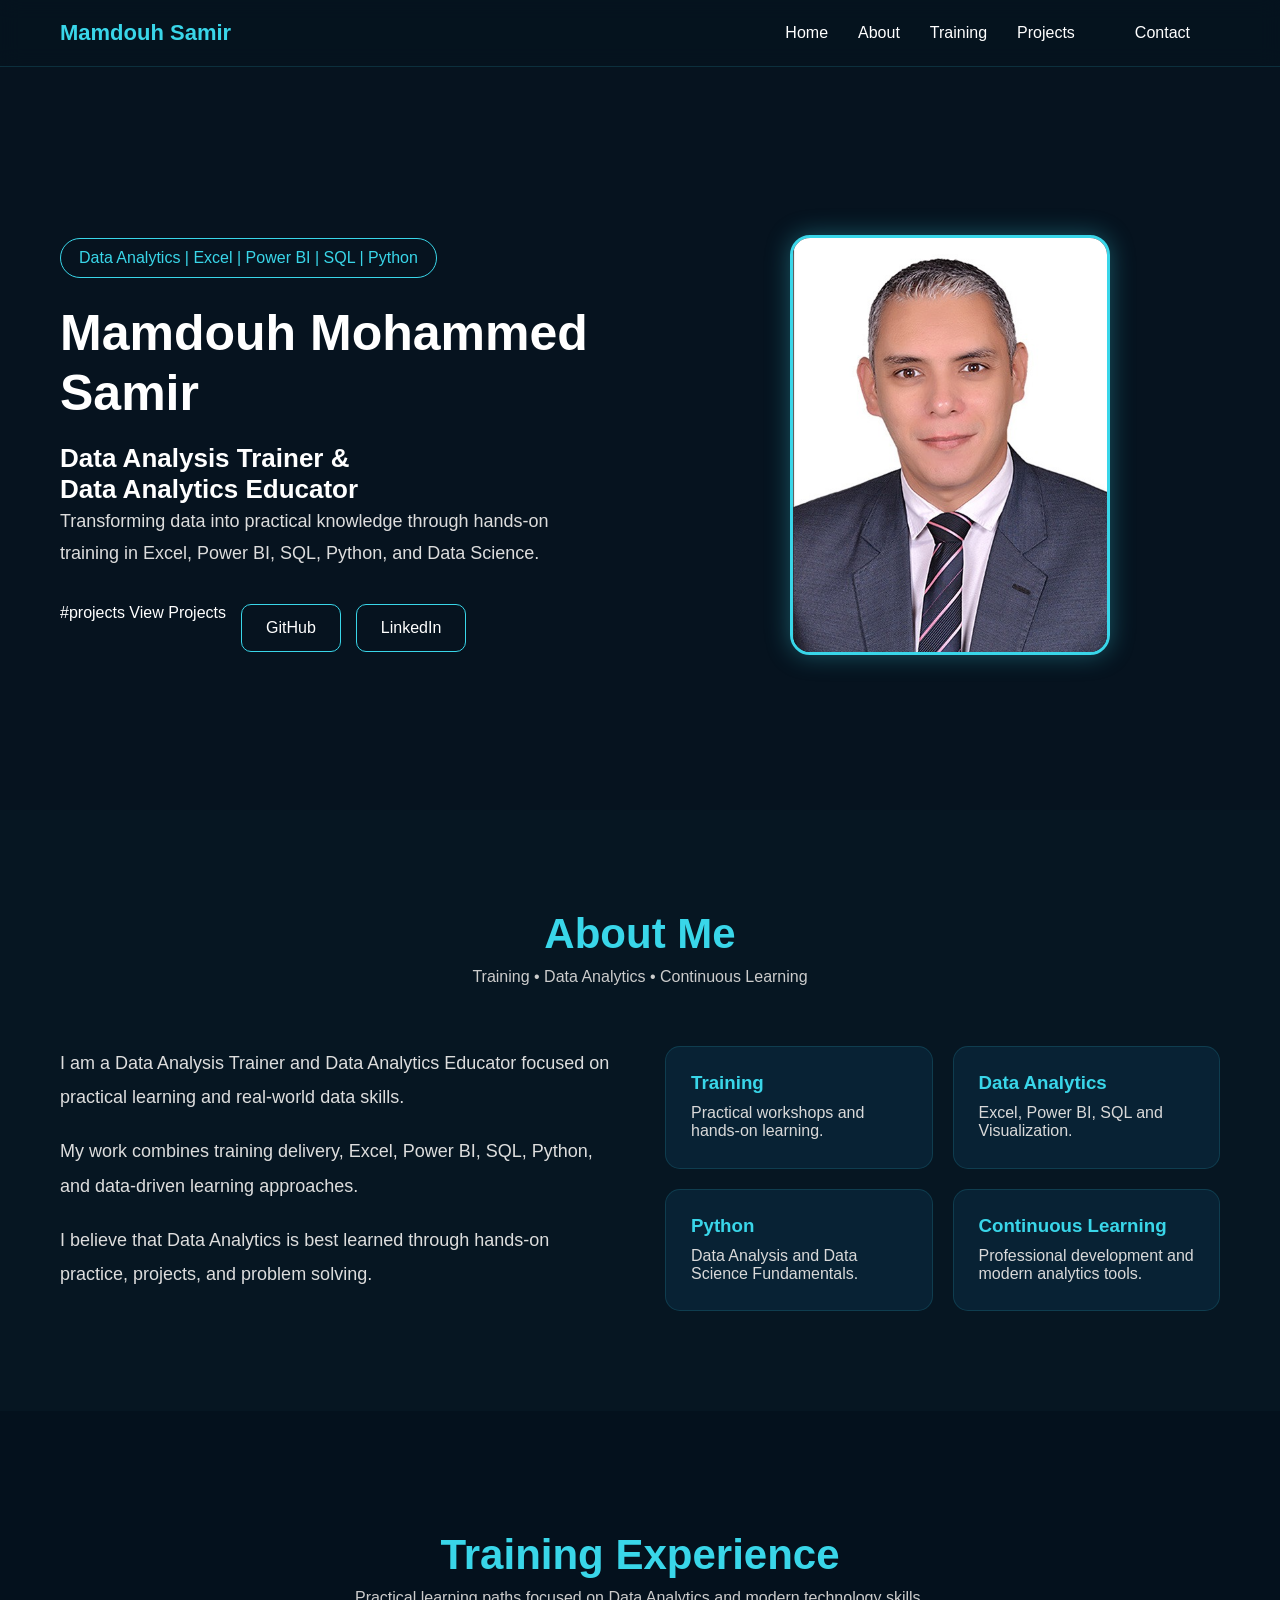
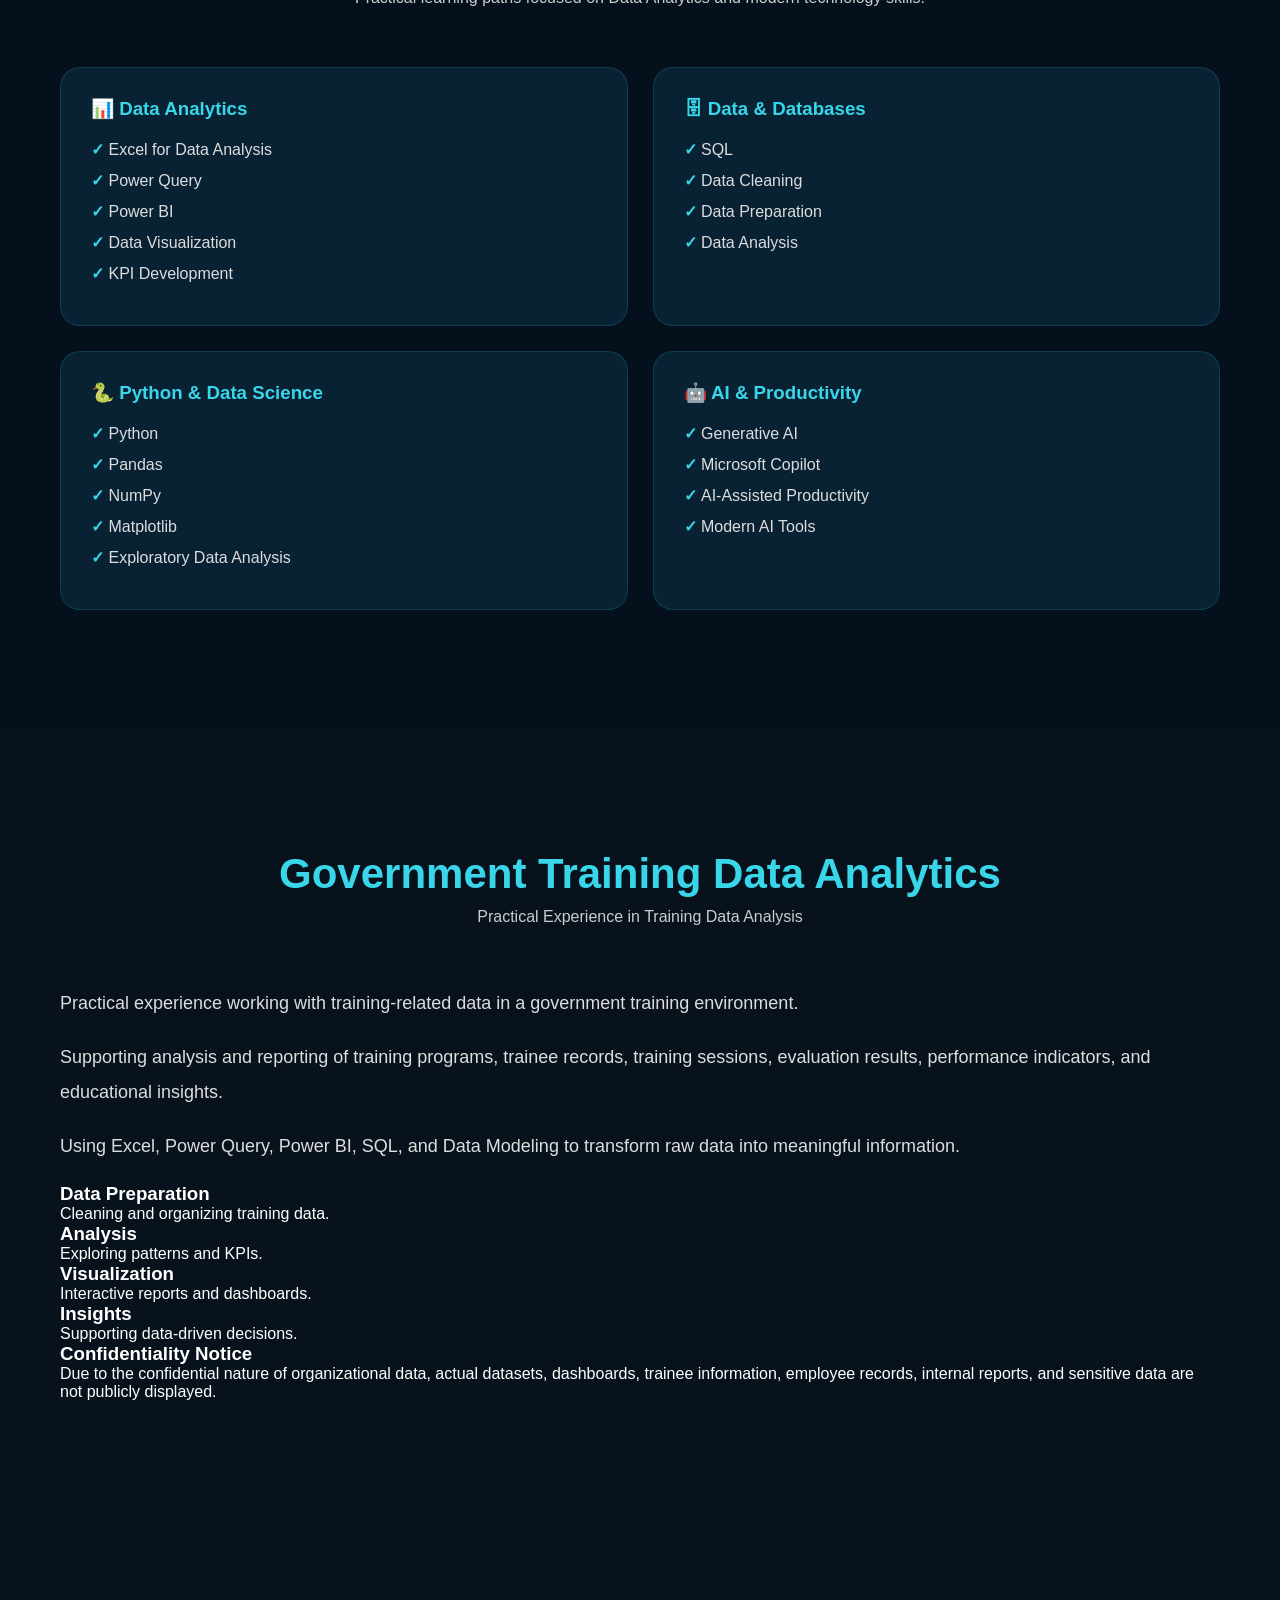
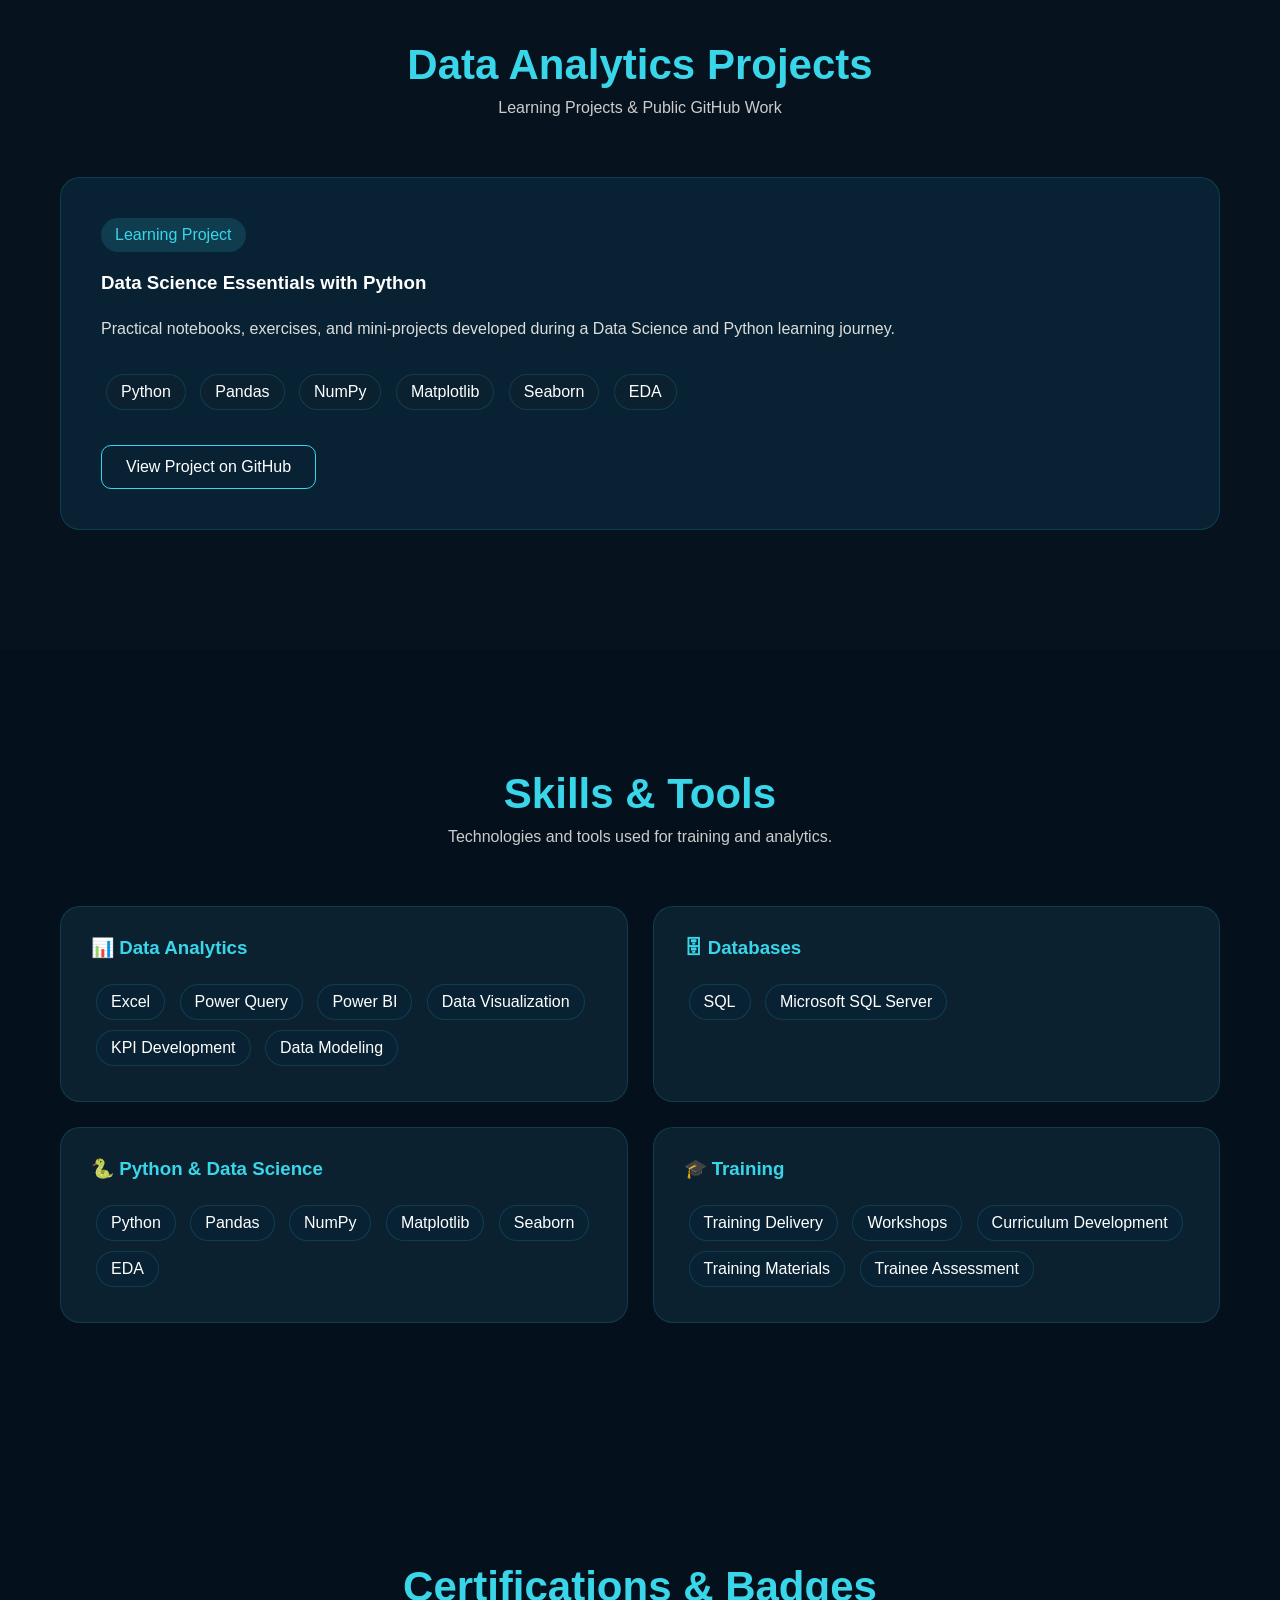
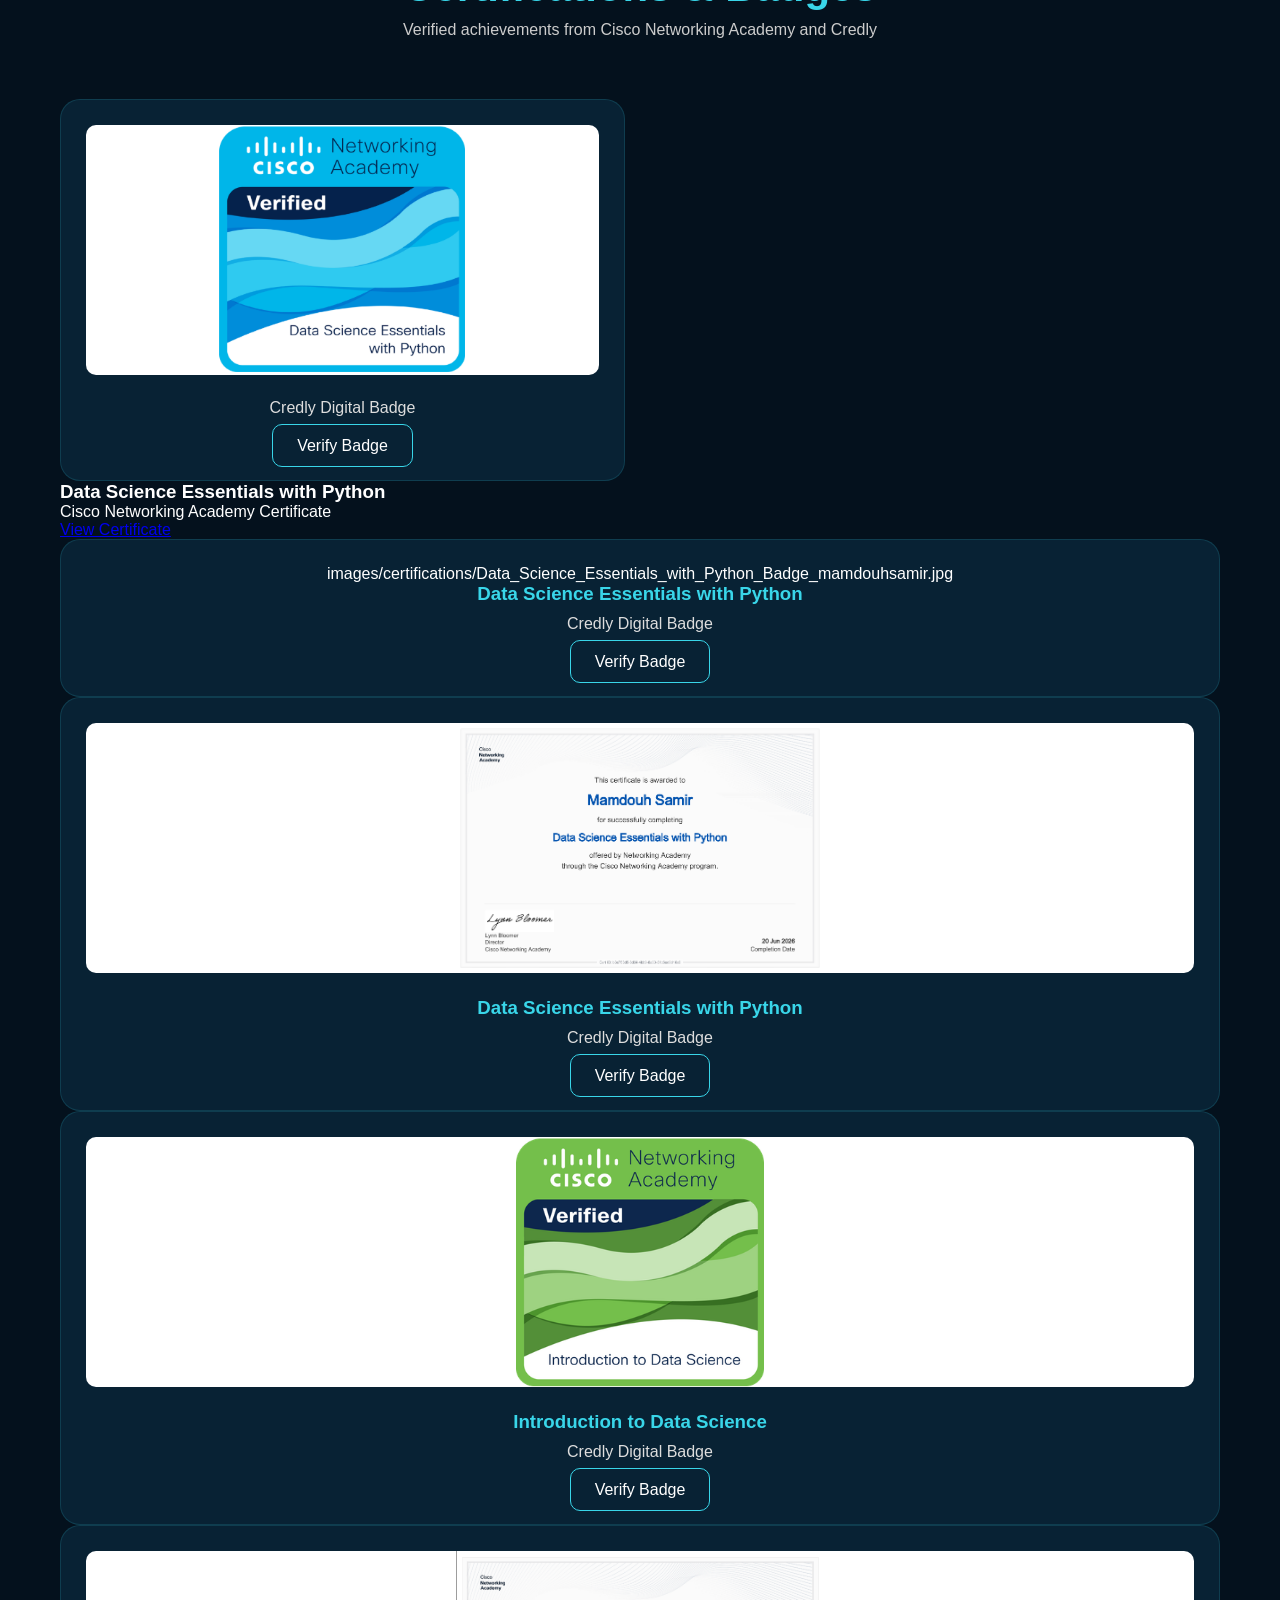
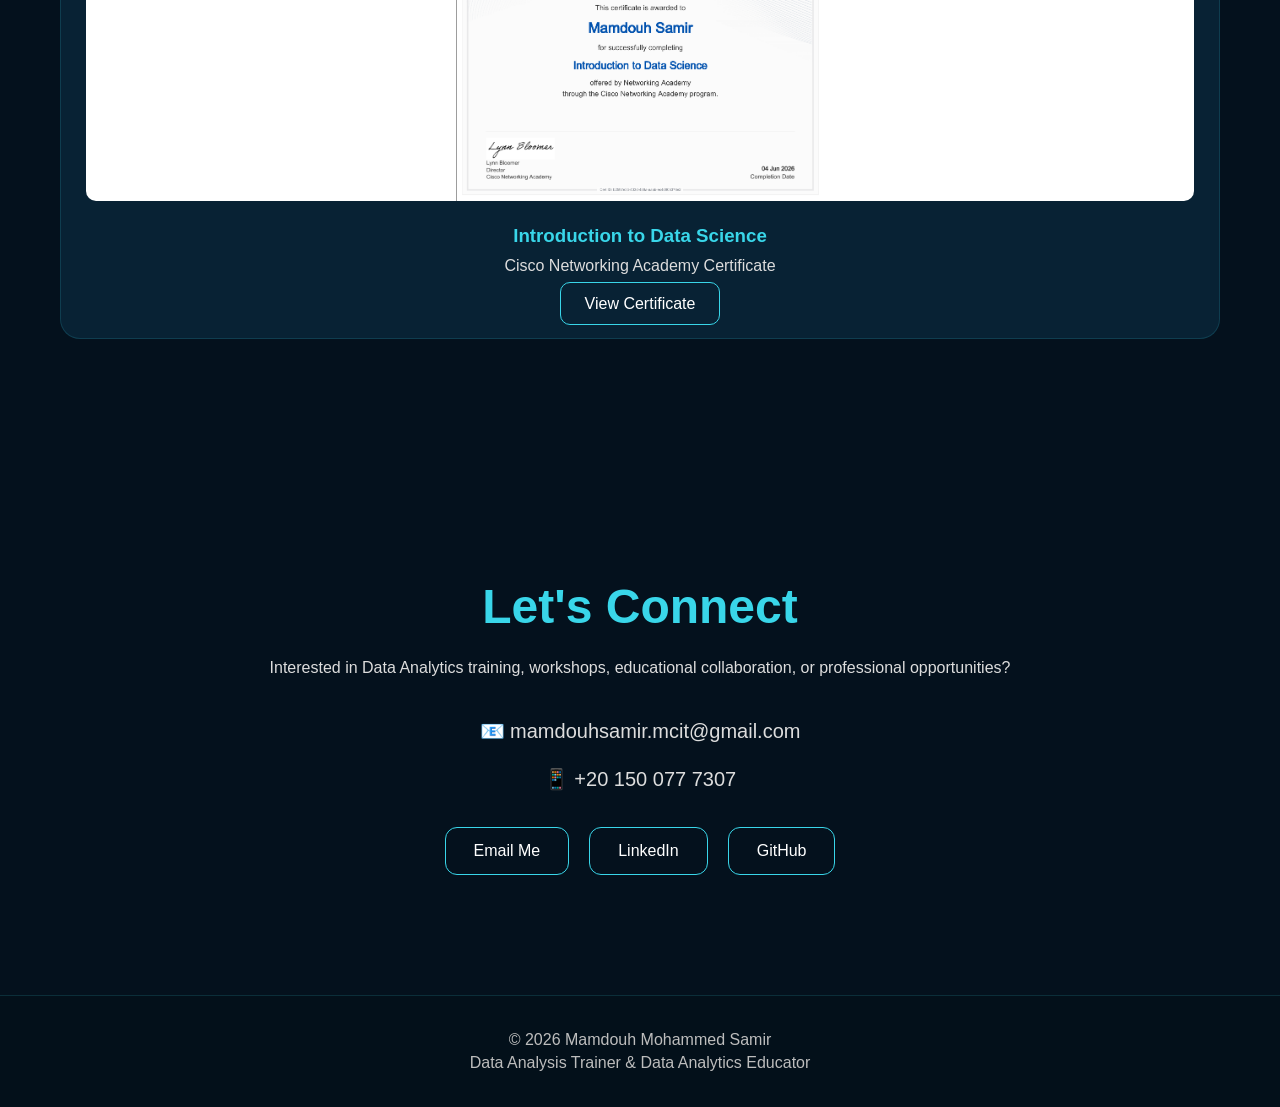
<file: index.html>
<!DOCTYPE html>
<html lang="en">

<head>
    <meta charset="UTF-8">
    <meta name="viewport" content="width=device-width, initial-scale=1.0">
    <title>Mamdouh Mohammed Samir | Data Analysis Trainer</title>

    <link rel="stylesheet" href="style.css">
</head>

<body>

    <!-- Navigation -->

    <nav class="navbar">

    <div class="logo">
        Mamdouh Samir
    </div>

    <ul class="nav-links">

        <li>Home</li>

        <li>About</li>

        <li>Training</li>

        <li>Projects</li>

        <li><Skills</li>

        <li>Contact</li>
        <ul/>

</nav>

    <!-- Hero Section -->

    <section class="hero">

        <div class="hero-content">

            <div class="hero-text">

                <span class="badge">
                    Data Analytics | Excel | Power BI | SQL | Python
                </span>

                <h1>Mamdouh Mohammed Samir</h1>

                <h2>
                Data Analysis Trainer &
                <br>
                Data Analytics Educator
                </h2>

                <p>
                    Transforming data into practical knowledge through hands-on
                    training in Excel, Power BI, SQL, Python, and Data Science.
                </p>

                <div class="buttons">

    #projects
        View Projects
    </a>

    <a href="https://github.com/Mamdouh-samir" target="_blank">
        GitHub
    </a>

    <a href="https://www.linkedin.com/in/mamdouh-samir-5b53781a8/" target="_blank">
        LinkedIn
    </a>

</div>

            </div>

            <div class="hero-image">
    <img src="images/mamdouh.jpg"
         alt="Mamdouh Mohammed Samir">
</div>

            </div>

        </div>

    </section>

    <section class="about">

    <div class="about-container">

        <div class="section-heading">

            <h2>About Me</h2>

            <p>
                Training • Data Analytics • Continuous Learning
            </p>

        </div>

        <div class="about-grid">

            <div class="about-text">

                <p>
                    I am a Data Analysis Trainer and Data Analytics Educator
                    focused on practical learning and real-world data skills.
                </p>

                <p>
                    My work combines training delivery, Excel, Power BI,
                    SQL, Python, and data-driven learning approaches.
                </p>

                <p>
                    I believe that Data Analytics is best learned through
                    hands-on practice, projects, and problem solving.
                </p>

            </div>

            <div class="about-cards">

                <div class="info-card">
                    <h3>Training</h3>
                    <p>Practical workshops and hands-on learning.</p>
                </div>

                <div class="info-card">
                    <h3>Data Analytics</h3>
                    <p>Excel, Power BI, SQL and Visualization.</p>
                </div>

                <div class="info-card">
                    <h3>Python</h3>
                    <p>Data Analysis and Data Science Fundamentals.</p>
                </div>

                <div class="info-card">
                    <h3>Continuous Learning</h3>
                    <p>Professional development and modern analytics tools.</p>
                </div>

            </div>

        </div>

    </div>

</section>




<section class="training">

    <div class="training-container">

        <div class="section-heading">

            <h2>Training Experience</h2>

            <p>
                Practical learning paths focused on Data Analytics and modern technology skills.
            </p>

        </div>

        <div class="training-grid">

            <div class="training-card">

                <h3>📊 Data Analytics</h3>

                <ul>
                    <li>Excel for Data Analysis</li>
                    <li>Power Query</li>
                    <li>Power BI</li>
                    <li>Data Visualization</li>
                    <li>KPI Development</li>
                </ul>

            </div>

            <div class="training-card">

                <h3>🗄 Data & Databases</h3>

                <ul>
                    <li>SQL</li>
                    <li>Data Cleaning</li>
                    <li>Data Preparation</li>
                    <li>Data Analysis</li>
                </ul>

            </div>

            <div class="training-card">

                <h3>🐍 Python & Data Science</h3>

                <ul>
                    <li>Python</li>
                    <li>Pandas</li>
                    <li>NumPy</li>
                    <li>Matplotlib</li>
                    <li>Exploratory Data Analysis</li>
                </ul>

            </div>

            <div class="training-card">

                <h3>🤖 AI & Productivity</h3>

                <ul>
                    <li>Generative AI</li>
                    <li>Microsoft Copilot</li>
                    <li>AI-Assisted Productivity</li>
                    <li>Modern AI Tools</li>
                </ul>

            </div>

        </div>

    </div>

</section>

<section class="government">

    <div class="government-container">

        <div class="section-heading">

            <h2>Government Training Data Analytics</h2>

            <p>
                Practical Experience in Training Data Analysis
            </p>

        </div>

        <div class="government-grid">

            <div class="government-text">

                <p>
                    Practical experience working with training-related data
                    in a government training environment.
                </p>

                <p>
                    Supporting analysis and reporting of training programs,
                    trainee records, training sessions, evaluation results,
                    performance indicators, and educational insights.
                </p>

                <p>
                    Using Excel, Power Query, Power BI, SQL, and Data Modeling
                    to transform raw data into meaningful information.
                </p>

            </div>

            <div class="analytics-flow">

                <div class="flow-card">
                    <h3>Data Preparation</h3>
                    <p>Cleaning and organizing training data.</p>
                </div>

                <div class="flow-card">
                    <h3>Analysis</h3>
                    <p>Exploring patterns and KPIs.</p>
                </div>

                <div class="flow-card">
                    <h3>Visualization</h3>
                    <p>Interactive reports and dashboards.</p>
                </div>

                <div class="flow-card">
                    <h3>Insights</h3>
                    <p>Supporting data-driven decisions.</p>
                </div>

            </div>

        </div>

        <div class="notice-box">

            <h3>Confidentiality Notice</h3>

            <p>
                Due to the confidential nature of organizational data,
                actual datasets, dashboards, trainee information,
                employee records, internal reports, and sensitive data
                are not publicly displayed.
            </p>

        </div>

    </div>

</section>


<section class="projects">

    <div class="projects-container">

        <div class="section-heading">

            <h2>Data Analytics Projects</h2>

            <p>
                Learning Projects & Public GitHub Work
            </p>

        </div>

        <div class="project-card">

            <div class="project-badge">
                Learning Project
            </div>

            <h3>Data Science Essentials with Python</h3>

            <p>
                Practical notebooks, exercises, and mini-projects developed
                during a Data Science and Python learning journey.
            </p>

            <div class="project-tags">

                <span>Python</span>
                <span>Pandas</span>
                <span>NumPy</span>
                <span>Matplotlib</span>
                <span>Seaborn</span>
                <span>EDA</span>

            </div>

            <a class="github-btn"
               href="https://github.com/Mamdouh-samir/data-science-essentials-python"
               target="_blank">

                View Project on GitHub

            </a>

        </div>

    </div>

</section>


<section class="skills">

    <div class="skills-container">

        <div class="section-heading">

            <h2>Skills & Tools</h2>

            <p>
                Technologies and tools used for training and analytics.
            </p>

        </div>

        <div class="skills-grid">

            <div class="skill-card">
                <h3>📊 Data Analytics</h3>

                <span>Excel</span>
                <span>Power Query</span>
                <span>Power BI</span>
                <span>Data Visualization</span>
                <span>KPI Development</span>
                <span>Data Modeling</span>
            </div>

            <div class="skill-card">
                <h3>🗄 Databases</h3>

                <span>SQL</span>
                <span>Microsoft SQL Server</span>
            </div>

            <div class="skill-card">
                <h3>🐍 Python & Data Science</h3>

                <span>Python</span>
                <span>Pandas</span>
                <span>NumPy</span>
                <span>Matplotlib</span>
                <span>Seaborn</span>
                <span>EDA</span>
            </div>

            <div class="skill-card">
                <h3>🎓 Training</h3>

                <span>Training Delivery</span>
                <span>Workshops</span>
                <span>Curriculum Development</span>
                <span>Training Materials</span>
                <span>Trainee Assessment</span>
            </div>

        </div>

    </div>

</section>

<section class="certifications">

    <div class="certifications-container">

        <div class="section-heading">

            <h2>Certifications & Badges</h2>

            <p>
                Verified achievements from Cisco Networking Academy and Credly
            </p>

        </div>

        <div class="cert-grid">

            <!-- Data Science Essentials Badge -->

            <div class="cert-card">

    <img src="images/certifications/Data_Science_Essentials_with_Python_Badge_mamdouhsamir.jpg"
         altssentials with Python</h3>

    <p>Credly Digital Badge</p>

    <a href="https://www.credly.com/badges/70dc1177-a9c7-4969-86ad-204d31093d2a"
       target="_blank">
       Verify Badge
    </a>

</div>

</div>

                <h3>Data Science Essentials with Python</h3>

                <p>Cisco Networking Academy Certificate</p>

                <a href="https://www.netacad.com/certificates/?issuanceId=b3e753d5-8d34-4bb9-8a30-31c6ed0d16c8"
                   target="_blank">
                   View Certificate
                </a>

            </div>

            <!-- Data Science Essentials Certificate -->

            <div class="cert-card">

                images/certifications/Data_Science_Essentials_with_Python_Badge_mamdouhsamir.jpg

                <h3>Data Science Essentials with Python</h3>

                <p>Credly Digital Badge</p>

                <a href="https://www.credly.com/badges/70dc1177-a9c7-4969-86ad-204d31093d2a"
                   target="_blank">
                   Verify Badge
                </a>

            </div>

            <!-- Introduction to Data Science Certificate -->

            <div class="cert-card">

    <img src="images/certifications/Data_Science_Essentials_with_Python_certificate_mamdouhsamir.jpg"
         alt="Data Science Essentials with Python">


    <h3>Data Science Essentials with Python</h3>
    <p>Credly Digital Badge</p>
    <a href="https://www.credly.com/badges/70dc1177-a9c7-4969-86ad-204d31093d2a" target="_blank">
        Verify Badge
    </a>
</div>

            <!-- Introduction to Data Science Certificate -->

            <div class="cert-card">

    <img src="images/certifications/Introduction_to_Data_Science_Badge_mamdouhsamir.jpg"
         alt="Introduction to Data Science">
    <h3>Introduction to Data Science</h3>
    <p>Credly Digital Badge</p>
    <a href="https://www.credly.com/badges/d74956fb-d5dd-4a6f-8099-bec13c1148c7" target="_blank">
        Verify Badge
    </a>
</div>

            <!-- Introduction to Data Science Certificate -->

            <div class="cert-card">

                <img src="images/certifications/Introduction_to_Data_Science_certificate_mamdouhsamir.jpg"
                     alt="Introduction to Data Science">

                <h3>Introduction to Data Science</h3>

                <p>Cisco Networking Academy Certificate</p>

                <a href="https://www.netacad.com/certificates/?issuanceId=b2597e33-403d-489a-aaab-ec4d905376e2"
                   target="_blank">
                   View Certificate
                </a>

            </div>

            

        </div>

    </div>

</section>


<section class="contact">

    <div class="contact-container">

        <h2>Let's Connect</h2>

        <p>
            Interested in Data Analytics training, workshops,
            educational collaboration, or professional opportunities?
        </p>

        <div class="contact-info">

            <p>📧 mamdouhsamir.mcit@gmail.com</p>

            <p>📱 +20 150 077 7307</p>

        </div>

        <div class="contact-buttons">

            <a href="mailto:mamdouhsamir.mcit@gmail.com">
                Email Me
            </a>

            <a href="https://www.linkedin.com/in/mamdouh-samir-5b53781a8/" target="_blank">
                LinkedIn
            </a>

            <a href="https://github.com/Mamdouh-samir" target="_blank">
                GitHub
            </a>

        </div>

    </div>

</section>


<footer class="footer">

    <p>
        © 2026 Mamdouh Mohammed Samir
    </p>

    <p>
        Data Analysis Trainer & Data Analytics Educator
    </p>

</footer>

</body>

</html>
</file>
<file: style.css>
*{
    margin:0;
    padding:0;
    box-sizing:border-box;
}

body{
    background:#06131f;
    color:white;
    font-family:Segoe UI,Arial,sans-serif;
    overflow-x:hidden;
}

/* Navigation */

.navbar{

    position:fixed;

    top:0;

    left:0;

    width:100%;

    padding:20px 60px;

    display:flex;

    justify-content:space-between;

    align-items:center;

    background:rgba(6,19,31,.95);

    backdrop-filter:blur(10px);

    border-bottom:1px solid rgba(57,214,233,.15);

    z-index:1000;
}

.logo{

    color:#39d6e9;

    font-size:22px;

    font-weight:700;
}

.nav-links{

    display:flex;

    gap:30px;

    list-style:none;
}

.nav-links a{

    color:white;

    text-decoration:none;

    transition:.3s;
}

.nav-links a:hover{

    color:#39d6e9;
}

/* Hero */

.hero{

    min-height:90vh;

    display:flex;

    align-items:center;

    justify-content:center;

    padding:60px;

    padding-top:140px;
}

.hero-content{

    width:100%;

    max-width:1200px;

    display:flex;

    align-items:center;

    justify-content:space-between;

    gap:80px;

}

.hero-text{

    flex:1;
}

.badge{

    display:inline-block;

    border:1px solid #39d6e9;

    color:#39d6e9;

    padding:10px 18px;

    border-radius:30px;

    margin-bottom:25px;
}

.hero-text h1{

    font-size:50px;

    font-weight:800;

    line-height:1.2;

    margin-bottom:20px;

    max-width:800px;
}

}

.hero-text h2{

    color:#39d6e9;

    font-size:32px;

    margin-bottom:25px;
}

.hero-text p{

    font-size:22px;

    line-height:1.8;

    color:#dddddd;

    margin-bottom:35px;
}

.buttons{

    display:flex;

    gap:15px;
}

.buttons a{

    text-decoration:none;

    color:white;

    border:1px solid #39d6e9;

    padding:14px 24px;

    border-radius:10px;

    transition:.3s;
}

.buttons a:hover{

    background:#39d6e9;

    color:#06131f;
}

.hero-image{

    flex:1;

    display:flex;

    justify-content:center;
}

.hero-image img{

    width:380px;

    height:380px;

    object-fit:cover;

    border-radius:30px;

    border:3px solid #39d6e9;

    box-shadow:
    0 0 30px rgba(57,214,233,.4),
    0 0 80px rgba(57,214,233,.2);
}

/* Responsive */

@media(max-width:992px){

    .navbar{

        flex-direction:column;

        gap:15px;
    }

    .hero-content{

        flex-direction:column-reverse;

        text-align:center;
    }

    .buttons{

        justify-content:center;
    }

    .hero-text h1{

    font-size:52px;

    font-weight:800;

    margin-bottom:20px;

    white-space:nowrap;
}
    }

    .hero-text h2{

        font-size:26px;
    }

    .hero-text p{

        font-size:18px;
    }

    .hero-image img{

    width:320px;

    height:420px;

    object-fit:cover;

    object-position:center top;

    border-radius:20px;

    border:3px solid #39d6e9;

    box-shadow:
    0 0 25px rgba(57,214,233,.35);
}

/* About Section */

.about {

    padding: 100px 60px;

    background: #071826;
}

.container {

    max-width: 1280px;

    margin: auto;
}

.section-title {

    text-align: center;

    margin-bottom: 60px;
}

.section-title h2 {

    font-size: 42px;

    color: #39d6e9;

    margin-bottom: 10px;
}

.section-title p {

    color: #bbbbbb;
}

.about-content {

    display: grid;

    grid-template-columns: 1fr 1fr;

    gap: 50px;
}

.about-text p {

    line-height: 1.9;

    color: #dddddd;

    margin-bottom: 20px;

    font-size

}

/* ABOUT SECTION */

.about{

    padding:100px 60px;

    background:#061622;
}

.about-container{

    max-width:1200px;

    margin:auto;
}

.section-heading{

    text-align:center;

    margin-bottom:60px;
}

.section-heading h2{

    font-size:42px;

    color:#39d6e9;

    margin-bottom:10px;
}

.section-heading p{

    color:#cccccc;
}

.about-grid{

    display:grid;

    grid-template-columns:1fr 1fr;

    gap:50px;
}

.about-text p{

    color:#dddddd;

    line-height:1.9;

    margin-bottom:20px;

    font-size:18px;
}

.about-cards{

    display:grid;

    grid-template-columns:1fr 1fr;

    gap:20px;
}

.info-card{

    background:#082234;

    padding:25px;

    border-radius:15px;

    border:1px solid rgba(57,214,233,.15);

    transition:.3s;
}

.info-card:hover{

    transform:translateY(-5px);

    border-color:#39d6e9;
}

.info-card h3{

    color:#39d6e9;

    margin-bottom:10px;
}

.info-card p{

    color:#d9d9d9;
}

@media(max-width:900px){

    .about-grid{

        grid-template-columns:1fr;
    }

    .about-cards{

        grid-template-columns:1fr;
    }

}

/* TRAINING SECTION */

.training {

    padding: 120px 60px;

    background: #04111d;
}

.training-container {

    max-width: 1200px;

    margin: auto;
}

.training-grid {

    display: grid;

    grid-template-columns: repeat(2, 1fr);

    gap: 25px;

    margin-top: 50px;
}

.training-card {

    background: #082234;

    padding: 30px;

    border-radius: 20px;

    border: 1px solid rgba(57,214,233,.15);

    transition: 0.3s;
}

.training-card:hover {

    transform: translateY(-8px);

    border-color: #39d6e9;
}

.training-card h3 {

    color: #39d6e9;

    margin-bottom: 20px;
}

.training-card ul {

    list-style: none;
}

.training-card li {

    margin-bottom: 12px;

    color: #dddddd;
}

.training-card li:before {

    content: "✓ ";

    color: #39d6e9;

    font-weight: bold;
}

@media(max-width:900px){

    .training-grid{

        grid-template-columns:1fr;
    }

}

/* GOVERNMENT ANALYTICS SECTION */

.government{

    padding:120px 60px;

    background:#08121d;
}

.government-container{

    max-width:1200px;

    margin:auto;
}

.government-content{

    display:grid;

    grid-template-columns:1fr 1fr;

    gap:50px;

    margin-top:50px;
}

.government-text p{

    color:#dddddd;

    line-height:1.9;

    margin-bottom:20px;

    font-size:18px;
}

.government-process{

    display:grid;

    grid-template-columns:1fr 1fr;

    gap:20px;
}

.process-card{

    background:#082234;

    padding:25px;

    border-radius:16px;

    border:1px solid rgba(57,214,233,.15);

    transition:.3s;
}

.process-card:hover{

    transform:translateY(-5px);

    border-color:#39d6e9;
}

.process-card h3{

    color:#39d6e9;

    margin-bottom:12px;
}

.process-card p{

    color:#d8d8d8;
}

.confidentiality{

    margin-top:50px;

    background:#0b1f30;

    padding:25px;

    border-left:4px solid #39d6e9;

    border-radius:10px;
}

.confidentiality h3{

    color:#39d6e9;

    margin-bottom:10px;
}

.confidentiality p{

    color:#d8d8d8;

    line-height:1.8;
}

@media(max-width:900px){

    .government-content{

        grid-template-columns:1fr;
    }

    .government-process{

        grid-template-columns:1fr;
    }

}

/* SKILLS SECTION */

.skills{

    padding:120px 60px;

    background:#04111d;
}

.skills-container{

    max-width:1200px;

    margin:auto;
}

.skills-grid{

    display:grid;

    grid-template-columns:repeat(2,1fr);

    gap:25px;

    margin-top:50px;
}

.skill-card{

    background:#0b2130;

    padding:30px;

    border-radius:20px;

    border:1px solid rgba(57,214,233,.15);
}

.skill-card h3{

    color:#39d6e9;

    margin-bottom:20px;
}

.skill-card span{

    display:inline-block;

    padding:8px 14px;

    margin:5px;

    border-radius:20px;

    background:#082234;

    border:1px solid rgba(57,214,233,.15);

    color:white;
}

@media(max-width:900px){

    .skills-grid{

        grid-template-columns:1fr;
    }
}

/* PROJECTS SECTION */

.projects{

    padding:120px 60px;

    background:#06131f;
}

.projects-container{

    max-width:1200px;

    margin:auto;
}

.project-card{

    margin-top:50px;

    background:#082234;

    border:1px solid rgba(57,214,233,.15);

    border-radius:20px;

    padding:40px;
}

.project-badge{

    display:inline-block;

    padding:8px 14px;

    border-radius:20px;

    background:rgba(57,214,233,.15);

    color:#39d6e9;

    margin-bottom:20px;
}

.project-card h3{

    color:white;

    margin-bottom:20px;
}

.project-card p{

    color:#dddddd;

    line-height:1.9;

    margin-bottom:25px;
}

.project-tags span{

    display:inline-block;

    margin:5px;

    padding:8px 14px;

    border-radius:20px;

    background:#0b2130;

    border:1px solid rgba(57,214,233,.15);
}

.github-btn{

    display:inline-block;

    margin-top:30px;

    text-decoration:none;

    color:white;

    border:1px solid #39d6e9;

    padding:12px 24px;

    border-radius:10px;
}

.github-btn:hover{

    background:#39d6e9;

    color:#06131f;
}


.contact{

    padding:120px 60px;

    text-align:center;

    background:#04111d;
}

.contact-container{

    max-width:900px;

    margin:auto;
}

.contact h2{

    color:#39d6e9;

    font-size:48px;

    margin-bottom:20px;
}

.contact p{

    color:#dddddd;

    line-height:1.8;
}

.contact-info{

    margin:30px 0;
}

.contact-info p{

    font-size:20px;

    margin:12px 0;
}

.contact-buttons{

    display:flex;

    justify-content:center;

    gap:20px;

    flex-wrap:wrap;

    margin-top:30px;
}

.contact-buttons a{

    text-decoration:none;

    color:white;

    border:1px solid #39d6e9;

    padding:14px 28px;

    border-radius:12px;

    transition:.3s;
}

.contact-buttons a:hover{

    background:#39d6e9;

    color:#04111d;
}


.footer{

    text-align:center;

    padding:30px;

    background:#03101a;

    border-top:1px solid rgba(57,214,233,.15);
}

.footer p{

    color:#bdbdbd;

    margin:5px 0;
}

/* CERTIFICATIONS SECTION */

.certifications{

    padding:120px 60px;

    background:#04111d;
}

.certifications-container{

    max-width:1200px;

    margin:auto;
}

.cert-grid{

    display:grid;

    grid-template-columns:repeat(2,1fr);

    gap:30px;

    margin-top:50px;
}

.cert-card{

    background:#082234;

    padding:25px;

    border-radius:20px;

    text-align:center;

    border:1px solid rgba(57,214,233,.15);

    transition:.3s;
}

.cert-card:hover{

    transform:translateY(-5px);

    border-color:#39d6e9;
}

.cert-card img{

    width:100%;

    height:250px;

    object-fit:contain;

    background:white;

    border-radius:10px;

    margin-bottom:20px;
}

.cert-card h3{

    color:#39d6e9;

    margin-bottom:10px;
}

.cert-card p{

    color:#dddddd;

    margin-bottom:20px;
}

.cert-card a{

    text-decoration:none;

    color:white;

    border:1px solid #39d6e9;

    padding:12px 24px;

    border-radius:10px;
}

.cert-card a:hover{

    background:#39d6e9;

    color:#04111d;
}
</file>
